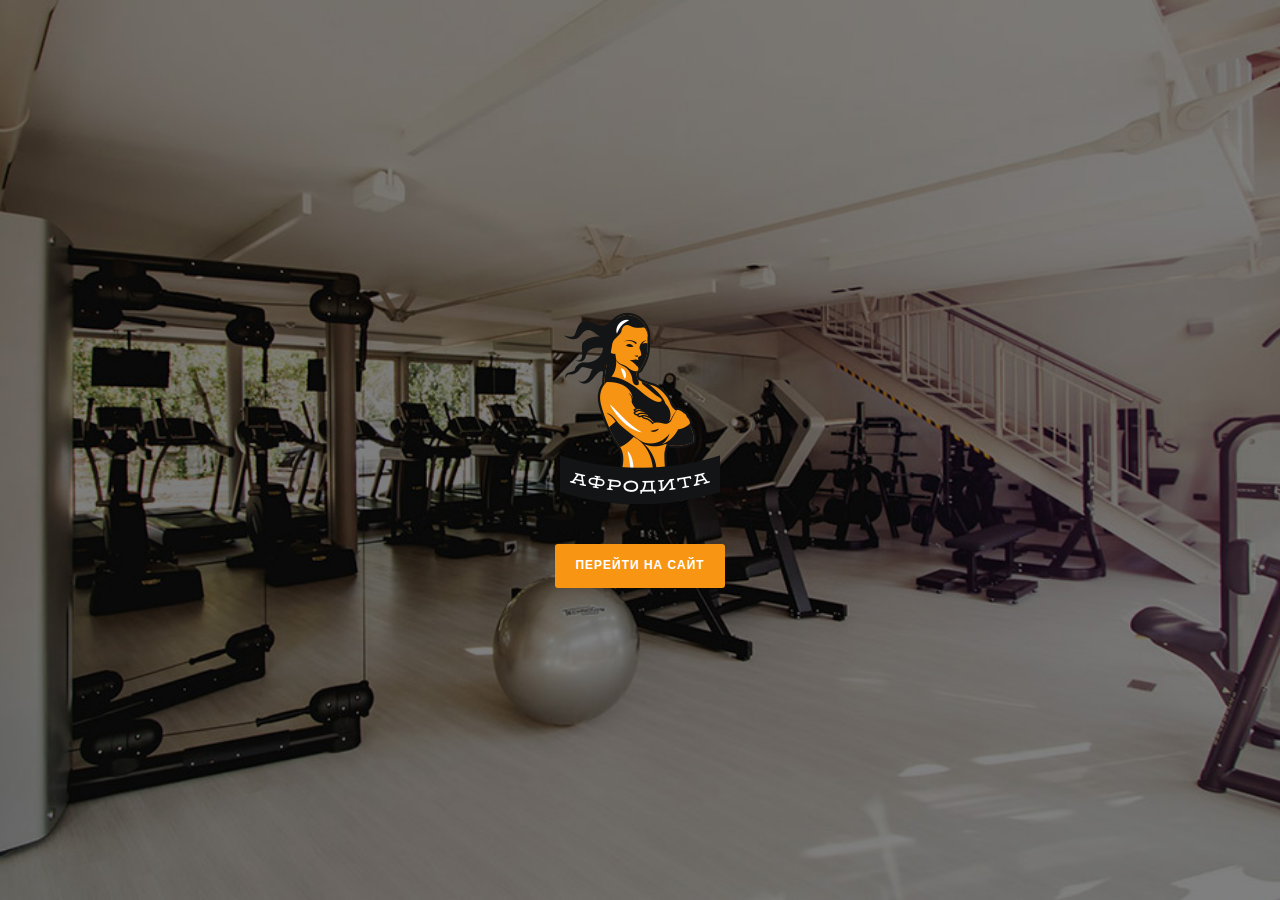
<file: index.html>
<!DOCTYPE html>
<html lang="en">
<head>
  <meta charset="UTF-8">
  <meta name="viewport" content="width=1100">
  <meta http-equiv="X-UA-Compatible" content="ie=edge">
  <title>Afrodita</title>
  <link rel="stylesheet" href="css/main.css">
</head>
<body>
  
  <section class="intro">
    <div class="intro__anim">
      <div class="intro__logo">
        <img src="img/logo/logo-intro.png" alt="logo" class="intro__img">
      </div>
      <div class="itro__btn">
        <a href="main.html" class="intro__link">Перейти на сайт</a>
      </div>
    </div>
  </section>

  <script src="js/app.js"></script>

</body>
</html>
</file>
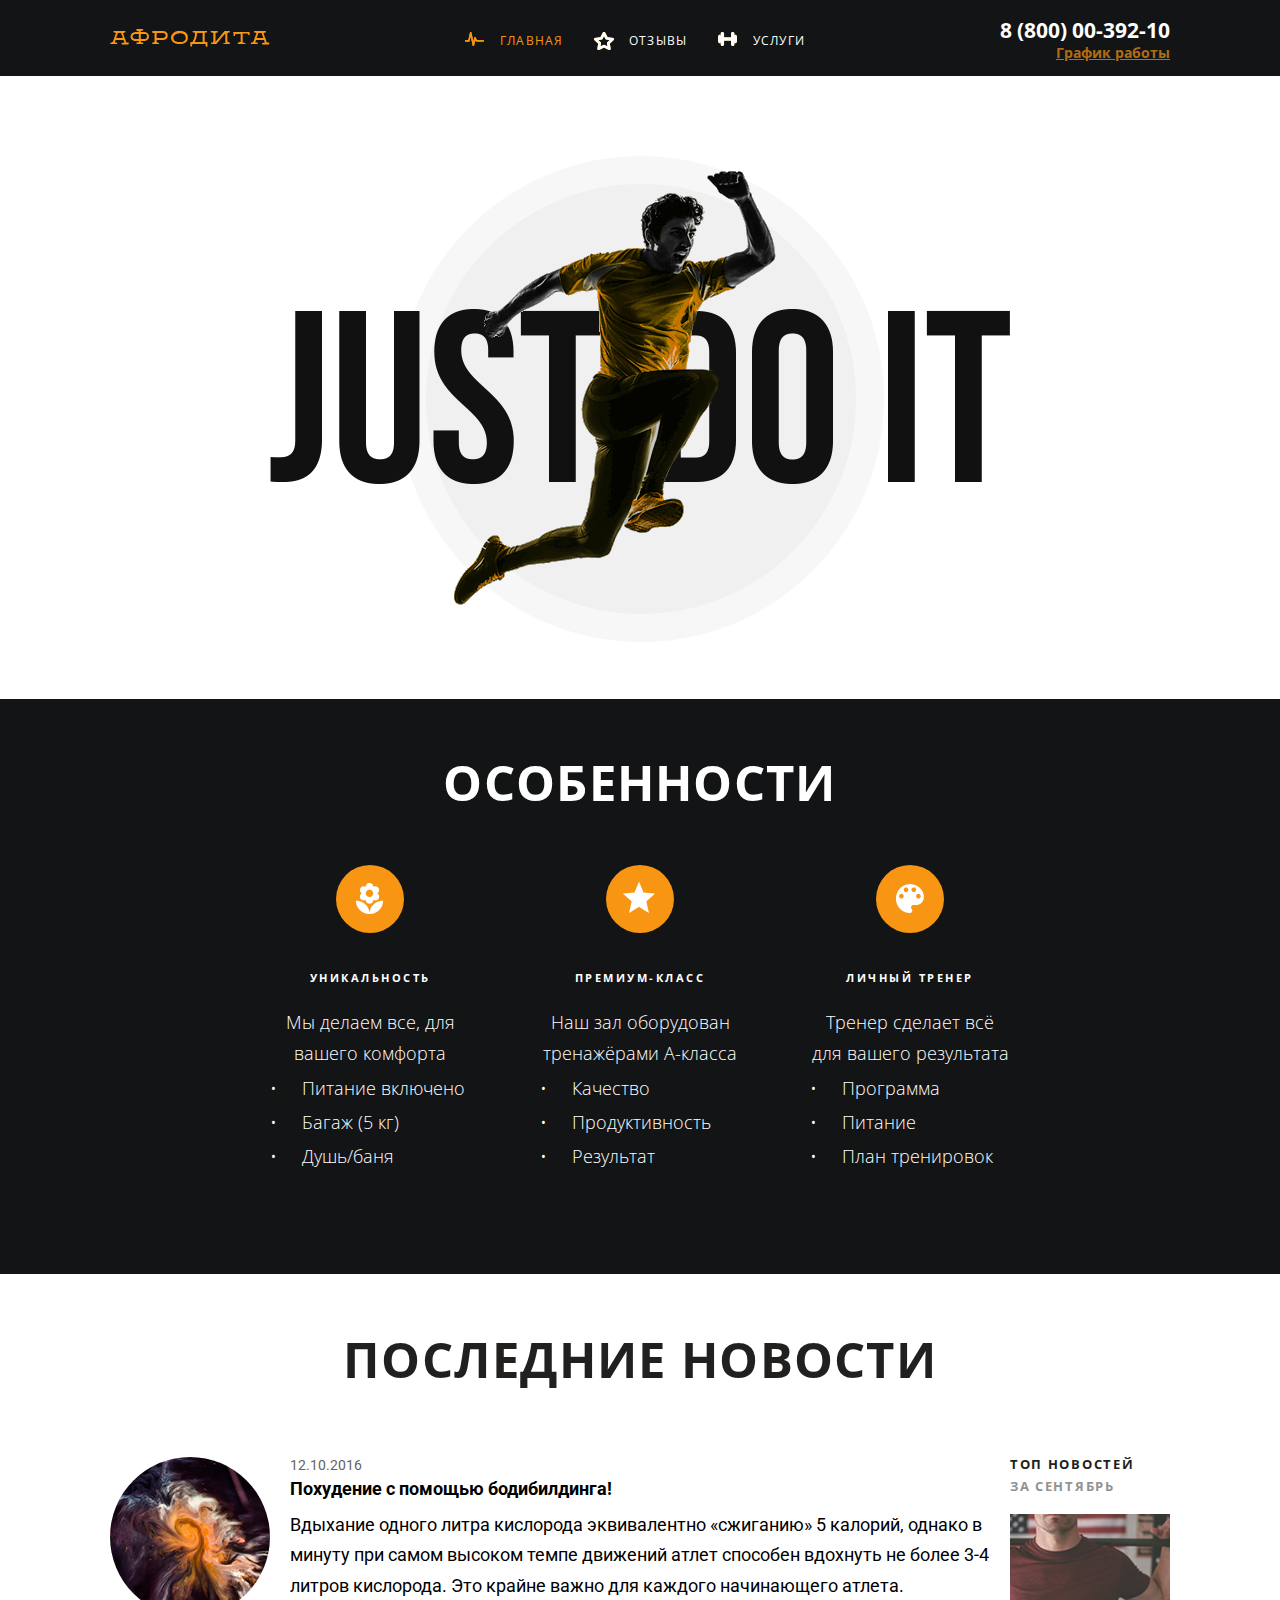
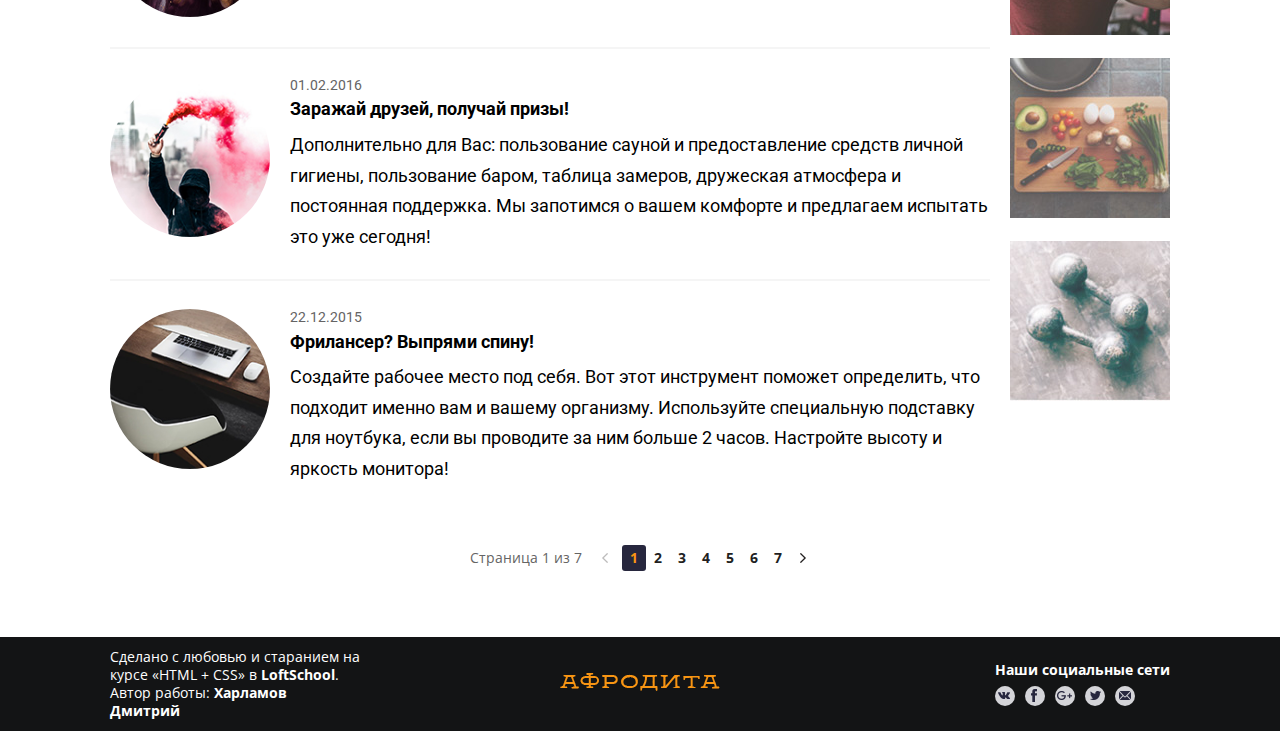
<file: main.html>
<!DOCTYPE html>
<html lang="en">

<head>
  <meta charset="UTF-8">
  <meta name="viewport" content="width=1100">
  <meta http-equiv="X-UA-Compatible" content="ie=edge">
  <title>Afrodita</title>
  <link href="https://fonts.googleapis.com/css?family=Open+Sans:300,400,400i,700" rel="stylesheet">
  <link href="https://fonts.googleapis.com/css?family=Roboto:300,700" rel="stylesheet">
  <link rel="stylesheet" href="css/main.css">
</head>

<body>

  <div class="wrapper">

    <header class="header">
      <div class="container">
        <div class="header__row">
          <div class="header__col">
            <a href="#" class="logo">
              <img src="img/logo/logo-main.png" alt="Afrodita" class="logo__img">
            </a>
          </div>
          <div class="header__col">
            <nav class="nav">
              <ul class="nav__list">
                <li class="nav__item">
                  <a href="#" class="nav__link nav__link--main nav__link--active">Главная</a>
                </li>
                <li class="nav__item">
                  <a href="reviews.html" class="nav__link nav__link--feed">Отзывы</a>
                </li>
                <li class="nav__item">
                  <a href="prices.html" class="nav__link nav__link--service">Услуги</a>
                </li>
              </ul>
            </nav>
          </div>
          <div class="header__col">
            <adress class="contacts">
              <a href="tel:+78000039210" class="contacts__phone">8 (800) 00-392-10</a>
              <a class="contacts__desc">
                График работы
                <div class="contacts__drop">
                  <div class="contacts__drop-day">пн-вс: 09:00-20:00</div>
                  <div class="contacts__drop-time">обед: 14:00-14:30</div>
                </div>
              </a> 
            </adress>
          </div> 
        </div>
      </div>
    </header>

    <section class="banner">
      <div class="container container--small">
        <img src="img/decor/banner.png" alt="Just do it" class="banner__img">
      </div>
    </section> 

    <main class="main-content">

      <section class="features">
        <div class="container container--small">
          <h2 class="title title--color-white title--center">Особенности</h2>
          <ul class="features__list">
            <li class="features__item">
              <div class="feature">
                <div class="feature__icon feature__icon--flower"></div>
                <div class="feature__title">Уникальность</div>
                <div class="feature__desc">Мы делаем все,  для вашего комфорта</div>
                <ul class="feature__list">
                  <li class="feature__item">Питание включено</li>
                  <li class="feature__item">Багаж (5 кг)</li>
                  <li class="feature__item">Душь/баня</li>
                </ul> 
              </div>
            </li>
            <li class="features__item">
              <div class="feature">
                <div class="feature__icon feature__icon--star"></div>
                <div class="feature__title">Премиум-класс</div>
                <div class="feature__desc">Наш зал оборудован тренажёрами A-класса</div>
                <ul class="feature__list">
                  <li class="feature__item">Качество</li>
                  <li class="feature__item">Продуктивность</li>
                  <li class="feature__item">Результат</li>
                </ul> 
              </div>
            </li>
            <li class="features__item">
              <div class="feature">
                <div class="feature__icon feature__icon--pallete"></div>
                <div class="feature__title">Личный тренер</div>
                <div class="feature__desc">Тренер сделает всё для вашего результата</div>
                <ul class="feature__list">
                  <li class="feature__item">Программа</li>
                  <li class="feature__item">Питание</li>
                  <li class="feature__item">План тренировок</li>
                </ul> 
              </div>
            </li>
          </ul>
        </div>
      </section>

      <div class="container">

        <section class="news">
          <h2 class="title title--center">Последние новости</h2>
          <div class="news__wrapper">
            <section class="last-news">
              <ul class="last-news__list">
                <li class="last-news__item">
                  <div class="new">
                    <div class="new__avatar">
                      <img src="img/avatar/avatar_news/blackhole.jpg" alt="blackhole" class="new__img">
                    </div>
                    <div class="new__content">
                      <div class="new__data">12.10.2016</div>
                      <h5 class="new__title">Похудение с помощью бодибилдинга!</h5>
                      <p class="new__desc">
                          Вдыхание одного литра кислорода эквивалентно «сжиганию» 5 калорий, однако в минуту при самом высоком темпе движений атлет способен вдохнуть не более 3-4 литров кислорода. Это крайне важно для каждого начинающего атлета.
                      </p>
                    </div>
                  </div>
                </li>
                <li class="last-news__item">
                  <div class="new">
                    <div class="new__avatar">
                      <img src="img/avatar/avatar_news/pinksmoke.jpg" alt="pinksmoke" class="new__img">
                    </div>
                    <div class="new__content">
                      <div class="new__data">01.02.2016</div>
                      <h5 class="new__title">Заражай друзей, получай призы!</h5>
                      <p class="new__desc">
                          Дополнительно для Вас: пользование сауной и предоставление средств личной гигиены, пользование баром, таблица замеров, дружеская атмосфера и постоянная поддержка. Мы запотимся о вашем комфорте и предлагаем испытать это уже сегодня!
                      </p>
                    </div>
                  </div>
                </li>
                <li class="last-news__item">
                  <div class="new">
                    <div class="new__avatar">
                      <img src="img/avatar/avatar_news/workplace.jpg" alt="workspace" class="new__img">
                    </div>
                    <div class="new__content">
                      <div class="new__data">22.12.2015</div>
                      <h5 class="new__title">Фрилансер? Выпрями спину!</h5>
                      <p class="new__desc">
                          Создайте рабочее место под себя. Вот этот инструмент поможет определить, что подходит именно вам и вашему организму. Используйте специальную подставку для ноутбука, если вы проводите за ним больше 2 часов. Настройте высоту и яркость монитора! 
                      </p>
                    </div>
                  </div>
                </li>
              </ul>
            </section>
            <section class="top-news">
              <div class="top-news__title">
                <h3 class="top-news__top">Топ новостей</h3>
                <span class="top-news__data">за сентябрь</span>
              </div>
              <ul class="top-news__list">
                <li class="top-news__item">
                  <a href="" class="top-news__link">
                    <img src="img/avatar/avatar_news/Layer 10.jpg" alt="" class="top-news__img">
                  </a>
                </li>
                <li class="top-news__item">
                  <a href="" class="top-news__link">
                    <img src="img/avatar/avatar_news/Layer 11.jpg" alt="" class="top-news__img">
                  </a>
                </li>
                <li class="top-news__item">
                  <a href="" class="top-news__link">
                    <img src="img/avatar/avatar_news/Layer 12.jpg" alt="" class="top-news__img">
                  </a>
                </li>
              </ul>
            </section>
          </div>
        </section>
        
        <section class="pagination">
          <div class="pagination__info">Страница
              <span class="pagination__current">1</span> из
              <span class="pagination__total">7</span>
          </div>
          <a href="#" class="pagination__btn pagination__btn--prev"></a>
          <ul class="pagination__list">
            <li class="pagination__item pagination__item--active">
              <a href="#" class="pagination__link">1</a>
            </li>
            <li class="pagination__item">
              <a href="#" class="pagination__link">2</a>
            </li>
            <li class="pagination__item">
              <a href="#" class="pagination__link">3</a>
            </li>
            <li class="pagination__item">
              <a href="#" class="pagination__link">4</a>
            </li>
            <li class="pagination__item">
              <a href="#" class="pagination__link">5</a>
            </li>
            <li class="pagination__item">
              <a href="#" class="pagination__link">6</a>
            </li>
            <li class="pagination__item">
              <a href="#" class="pagination__link">7</a>
            </li>
          </ul>
          <a href="#" class="pagination__btn pagination__btn--next"></a>
        </section>

      </div>

    </main>   
    
  </div>

  <footer class="footer">
    <div class="container">
      <div class="footer__row">
        <div class="footer__col">
          <div class="copiright">
              Сделано с любовью и старанием на курсе «HTML + CSS» в 
              <a href="#" class="copiright__link">LoftSchool</a>. Автор работы: <b>Харламов Дмитрий</b>
          </div>
        </div>
        <div class="footer__col">
          <a href="#" class="logo">
            <img src="img/logo/logo-main.png" alt="afrodita" class="logo__img">
          </a>   
        </div>
        <div class="footer__col footer__col--right">
          <div class="socials">
            <div class="socials__title">Наши социальные сети</div>
            <ul class="socials__list">
              <li class="socials__item">
                <a href="#" class="socials__link socials__link_vk"></a>
              </li>
              <li class="socials__item">
                <a href="#" class="socials__link socials__link_fb"></a>
              </li>
              <li class="socials__item">
                <a href="#" class="socials__link socials__link_gp"></a>
              </li>
              <li class="socials__item">
                <a href="#" class="socials__link socials__link_tw"></a>
              </li>
              <li class="socials__item">
                <a href="#" class="socials__link socials__link_mail"></a>
              </li>
            </ul>
          </div>
        </div>
      </div>
    </div>
  </footer>
    
</body>

</html>
</file>
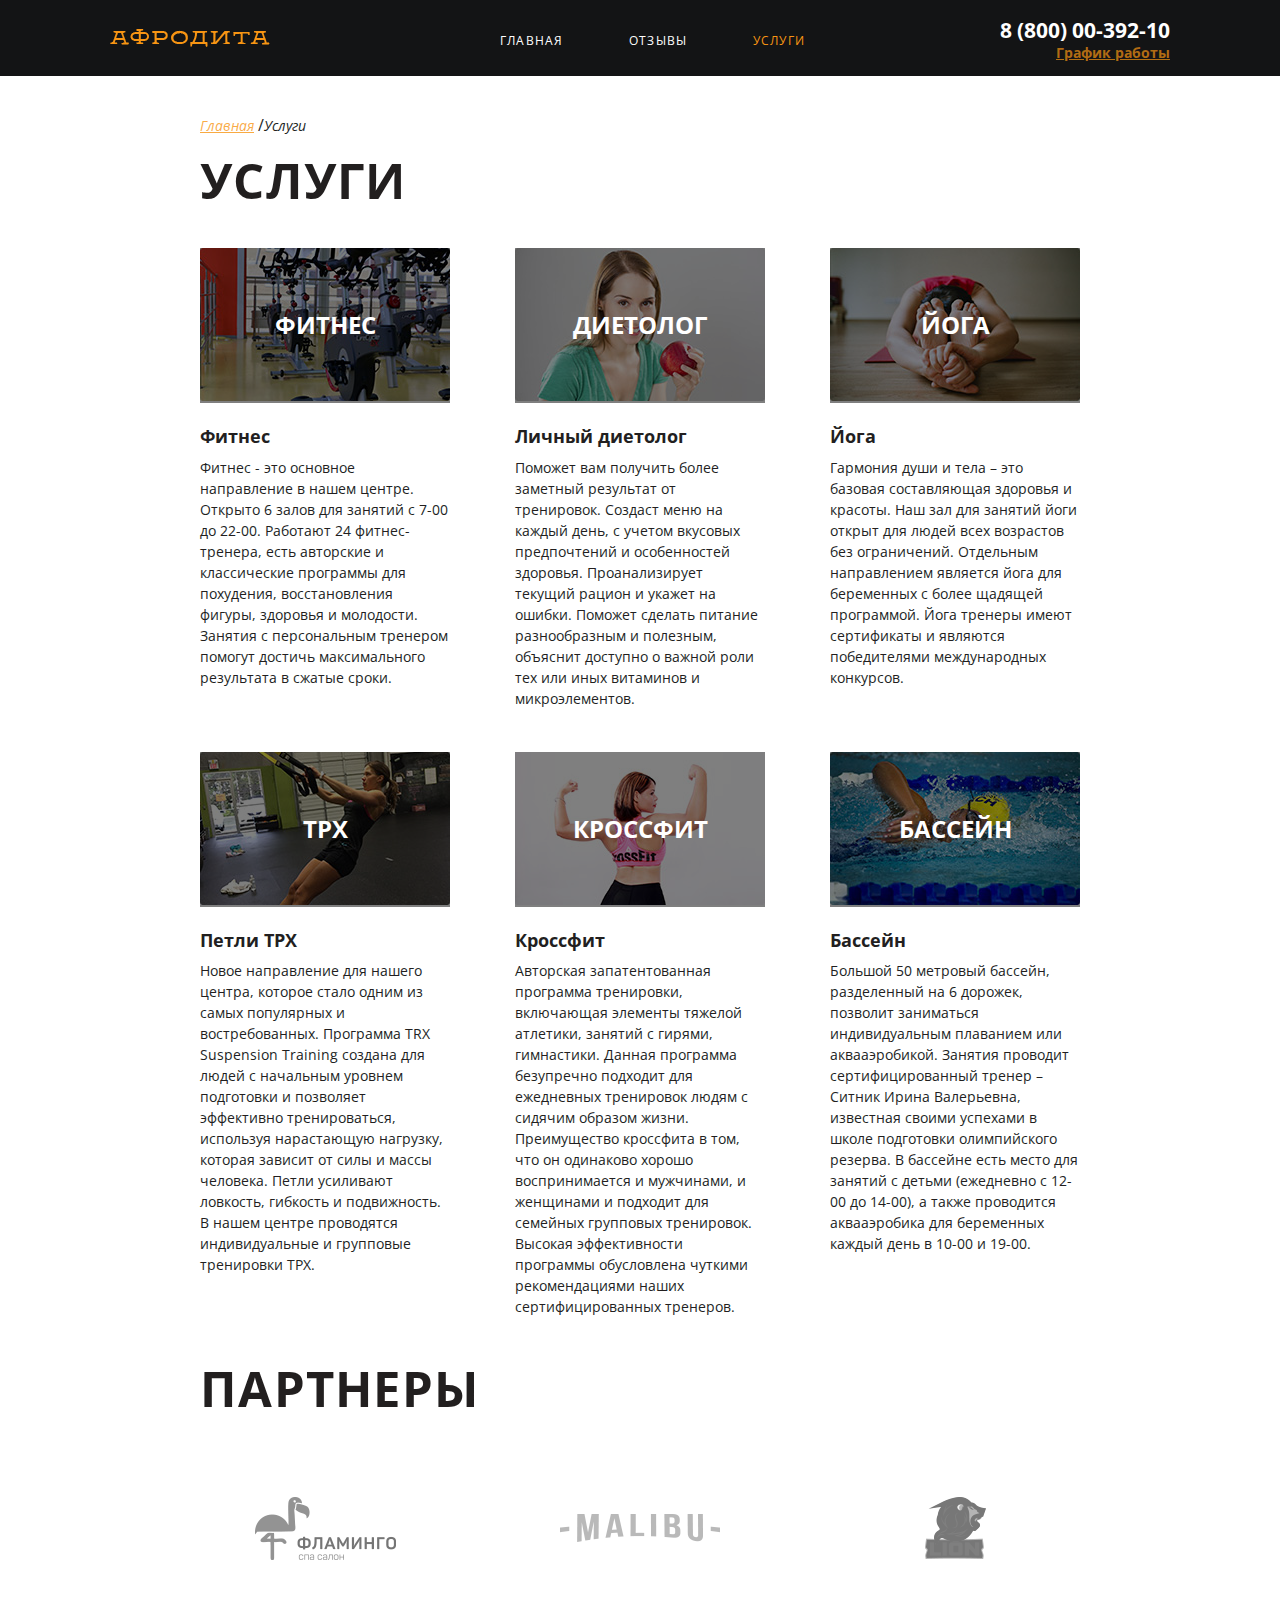
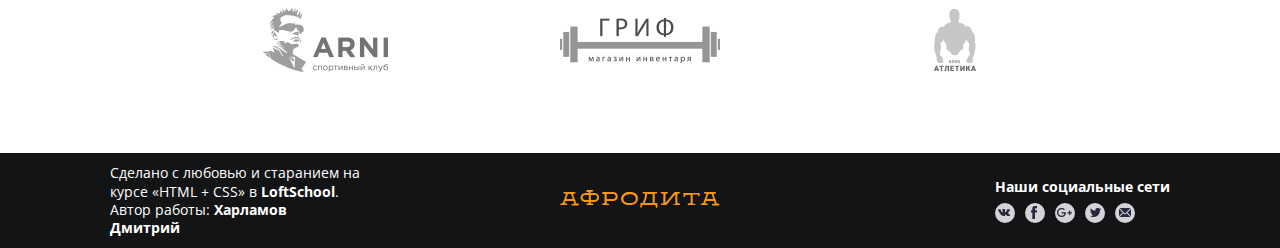
<file: prices.html>
<!DOCTYPE html>
<html lang="en">

<head>
  <meta charset="UTF-8">
  <meta name="viewport" content="width=1100">
  <meta http-equiv="X-UA-Compatible" content="ie=edge">
  <title>Afrodita</title>
  <link href="https://fonts.googleapis.com/css?family=Open+Sans:400,700" rel="stylesheet">
  <link href="https://fonts.googleapis.com/css?family=Roboto:300,700" rel="stylesheet">
  <link rel="stylesheet" href="css/main.css">
</head>

<body>
  <div class="wrapper">

    <header class="header">
      <div class="container">
        <div class="header__row">
          <div class="header__col">
            <a href="#" class="logo">
              <img src="img/logo/logo-main.png" alt="Afrodita" class="logo__img">
            </a>
          </div>
          <div class="header__col">
            <nav class="nav">
              <ul class="nav__list">
                <li class="nav__item">
                  <a href="main.html" class="nav__link nav__link--icon nav__link--main-icon">Главная</a>
                </li>
                <li class="nav__item">
                  <a href="reviews.html" class="nav__link nav__link--icon nav__link--feed-icon">Отзывы</a>
                </li>
                <li class="nav__item">
                  <a href="№" class="nav__link nav__link--icon nav__link--service-icon nav__link--active">Услуги</a>
                </li>
              </ul>
            </nav>
          </div>
          <div class="header__col">
            <adress class="contacts">
              <a href="tel:+78000039210" class="contacts__phone">8 (800) 00-392-10</a>
              <a class="contacts__desc">
                График работы
                <div class="contacts__drop">
                  <span class="contacts__drop-day">пн-вс: 09:00-20:00</span>
                  <br>
                  <span class="contacts__drop-time">обед: 14:00-14:30</span>
                </div>
              </a> 
            </adress>
          </div> 
        </div>
      </div>
    </header>

    <main class="main-content">
      <div class="container container--article">

        <nav class="breadcrumbs">
          <ul class="breadcrumbs__list">
            <li class="breadcrumbs__item">
              <a href="main.html" class="breadcrumbs__link">Главная</a>
            </li>
            <li class="breadcrumbs__item">
              <a href="#" class="breadcrumbs__link breadcrumbs__link--active">Услуги</a>
            </li>
          </ul>
        </nav>

        <section class="prices">
          <h2 class="title">Услуги</h2>
          <ul class="prices__list">
            <li class="prices__item">
              <div class="price">
                <div class="price__avatar">
                  <img src="img/decor/prices/sports.jpg" alt="" class="price__avatar-img">
                  <div class="price__avatar-name">Фитнес</div>
                </div>
                <div class="price__desc">
                  <div class="price__desc-name">Фитнес</div>
                  <div class="price__desc-text">
                    Фитнес - это основное направление в нашем центре. Открыто 6 залов для занятий с 7-00 до 22-00. Работают 24 фитнес-тренера, есть авторские и классические программы для похудения, восстановления фигуры, здоровья и молодости. Занятия с персональным тренером помогут достичь максимального результата в сжатые сроки.
                  </div>
                </div>
              </div>
            </li>
            <li class="prices__item">
              <div class="price">
                <div class="price__avatar">
                  <img src="img/decor/prices/apple.jpg" alt="" class="price__avatar-img">
                  <div class="price__avatar-name">Диетолог</div>
                </div>
                <div class="price__desc">
                  <div class="price__desc-name">Личный диетолог</div>
                  <div class="price__desc-text">
                    Поможет вам получить более заметный результат от тренировок. Создаст меню на каждый день, с учетом вкусовых предпочтений и особенностей здоровья. Проанализирует текущий рацион и укажет на ошибки. Поможет сделать питание разнообразным и полезным, объяснит доступно о важной роли тех или иных витаминов и микроэлементов.
                  </div>
                </div>
              </div>
            </li>
            <li class="prices__item">
              <div class="price">
                <div class="price__avatar">
                  <img src="img/decor/prices/yoga.jpg" alt="" class="price__avatar-img">
                  <div class="price__avatar-name">Йога</div>
                </div>
                <div class="price__desc">
                  <div class="price__desc-name">Йога</div>
                  <div class="price__desc-text">
                    Гармония души и тела – это базовая составляющая здоровья и красоты. Наш зал для занятий йоги открыт для людей всех возрастов без ограничений. Отдельным направлением является йога для беременных с более щадящей программой. Йога тренеры имеют сертификаты и являются победителями международных конкурсов.
                  </div>
                </div>
              </div>
            </li>
            <li class="prices__item">
              <div class="price">
                <div class="price__avatar">
                  <img src="img/decor/prices/trx.jpg" alt="" class="price__avatar-img">
                  <div class="price__avatar-name">ТРХ</div>
                </div>
                <div class="price__desc">
                  <div class="price__desc-name">Петли ТРХ</div>
                  <div class="price__desc-text">
                    Новое направление для нашего центра, которое стало одним из самых популярных и востребованных. Программа TRX Suspension Training создана для людей с начальным уровнем подготовки и позволяет эффективно тренироваться, используя нарастающую нагрузку, которая зависит от силы и массы человека. Петли усиливают ловкость, гибкость и подвижность. В нашем центре проводятся индивидуальные и групповые тренировки ТРХ.
                  </div>
                </div>
              </div>
            </li>
            <li class="prices__item">
              <div class="price">
                <div class="price__avatar">
                  <img src="img/decor/prices/women.jpg" alt="" class="price__avatar-img">
                  <div class="price__avatar-name">Кроссфит</div>
                </div>
                <div class="price__desc">
                  <div class="price__desc-name">Кроссфит</div>
                  <div class="price__desc-text">
                    Авторская запатентованная программа тренировки, включающая элементы тяжелой атлетики, занятий с гирями, гимнастики. Данная программа безупречно подходит для ежедневных тренировок людям с сидячим образом жизни. Преимущество кроссфита в том, что он одинаково хорошо воспринимается и мужчинами, и женщинами и подходит для семейных групповых тренировок. Высокая эффективности программы обусловлена чуткими рекомендациями наших сертифицированных тренеров.
                  </div>
                </div>
              </div>
            </li>
            <li class="prices__item">
              <div class="price">
                <div class="price__avatar">
                  <img src="img/decor/prices/swimming.jpg" alt="" class="price__avatar-img">
                  <div class="price__avatar-name">Бассейн</div>
                </div>
                <div class="price__desc">
                  <div class="price__desc-name">Бассейн</div>
                  <div class="price__desc-text"> 
                    Большой 50 метровый бассейн, разделенный на 6 дорожек, позволит заниматься индивидуальным плаванием или аквааэробикой. Занятия проводит сертифицированный тренер – Ситник Ирина Валерьевна, известная своими успехами в школе подготовки олимпийского резерва. В бассейне есть место для занятий с детьми (ежедневно с 12-00 до 14-00), а также проводится аквааэробика для беременных каждый день в 10-00 и 19-00.
                  </div>
                </div>
              </div>
            </li>
          </ul>
        </section>

        <section class="partners">
          <h2 class="title title--big-margin">Партнеры</h2>
          <ul class="partners__list">
            <li class="partners__item">
              <div class="partner">
                <a href="" class="partner__link">
                  <img src="img/decor/partners/logo-1.png" alt="partner" class="partner__logo">
                </a>
              </div>
            </li>
            <li class="partners__item">
              <div class="partner">
                <a href="" class="partner__link">
                  <img src="img/decor/partners/logo-2.png" alt="partner" class="partner__logo">
                </a>
              </div>
            </li>
            <li class="partners__item">
              <div class="partner">
                <a href="" class="partner__link">
                  <img src="img/decor/partners/logo-3.png" alt="partner" class="partner__logo">
                </a>
              </div>
            </li>
            <li class="partners__item">
              <div class="partner">
                <a href="" class="partner__link">
                  <img src="img/decor/partners/logo-4.png" alt="partner" class="partner__logo">
                </a>
              </div>
            </li>
            <li class="partners__item">
              <div class="partner">
                <a href="" class="partner__link">
                  <img src="img/decor/partners/logo-5.png" alt="partner" class="partner__logo">
                </a>
              </div>
            </li>
            <li class="partners__item">
              <div class="partner">
                <a href="" class="partner__link">
                  <img src="img/decor/partners/logo-6.png" alt="partner" class="partner__logo">
                </a>
              </div>
            </li>
          </ul>
        </section>

      </div>
    </main>

    </div>

  </div>

  <footer class="footer">
    <div class="container">
      <div class="footer__row">
        <div class="footer__col">
          <div class="copiright">
              Сделано с любовью и старанием на курсе «HTML + CSS» в 
              <a href="#" class="copiright__link">LoftSchool</a>. Автор работы: <b>Харламов Дмитрий</b>
          </div>
        </div>
        <div class="footer__col">
          <a href="#" class="logo">
            <img src="img/logo/logo-main.png" alt="afrodita" class="logo__img">
          </a>   
        </div>
        <div class="footer__col footer__col--right">
          <div class="socials">
            <div class="socials__title">Наши социальные сети</div>
            <ul class="socials__list">
              <li class="socials__item">
                <a href="#" class="socials__link socials__link_vk"></a>
              </li>
              <li class="socials__item">
                <a href="#" class="socials__link socials__link_fb"></a>
              </li>
              <li class="socials__item">
                <a href="#" class="socials__link socials__link_gp"></a>
              </li>
              <li class="socials__item">
                <a href="#" class="socials__link socials__link_tw"></a>
              </li>
              <li class="socials__item">
                <a href="#" class="socials__link socials__link_mail"></a>
              </li>
            </ul>
          </div>
        </div>
      </div>
    </div>
  </footer>

</body>

</html>
</file>
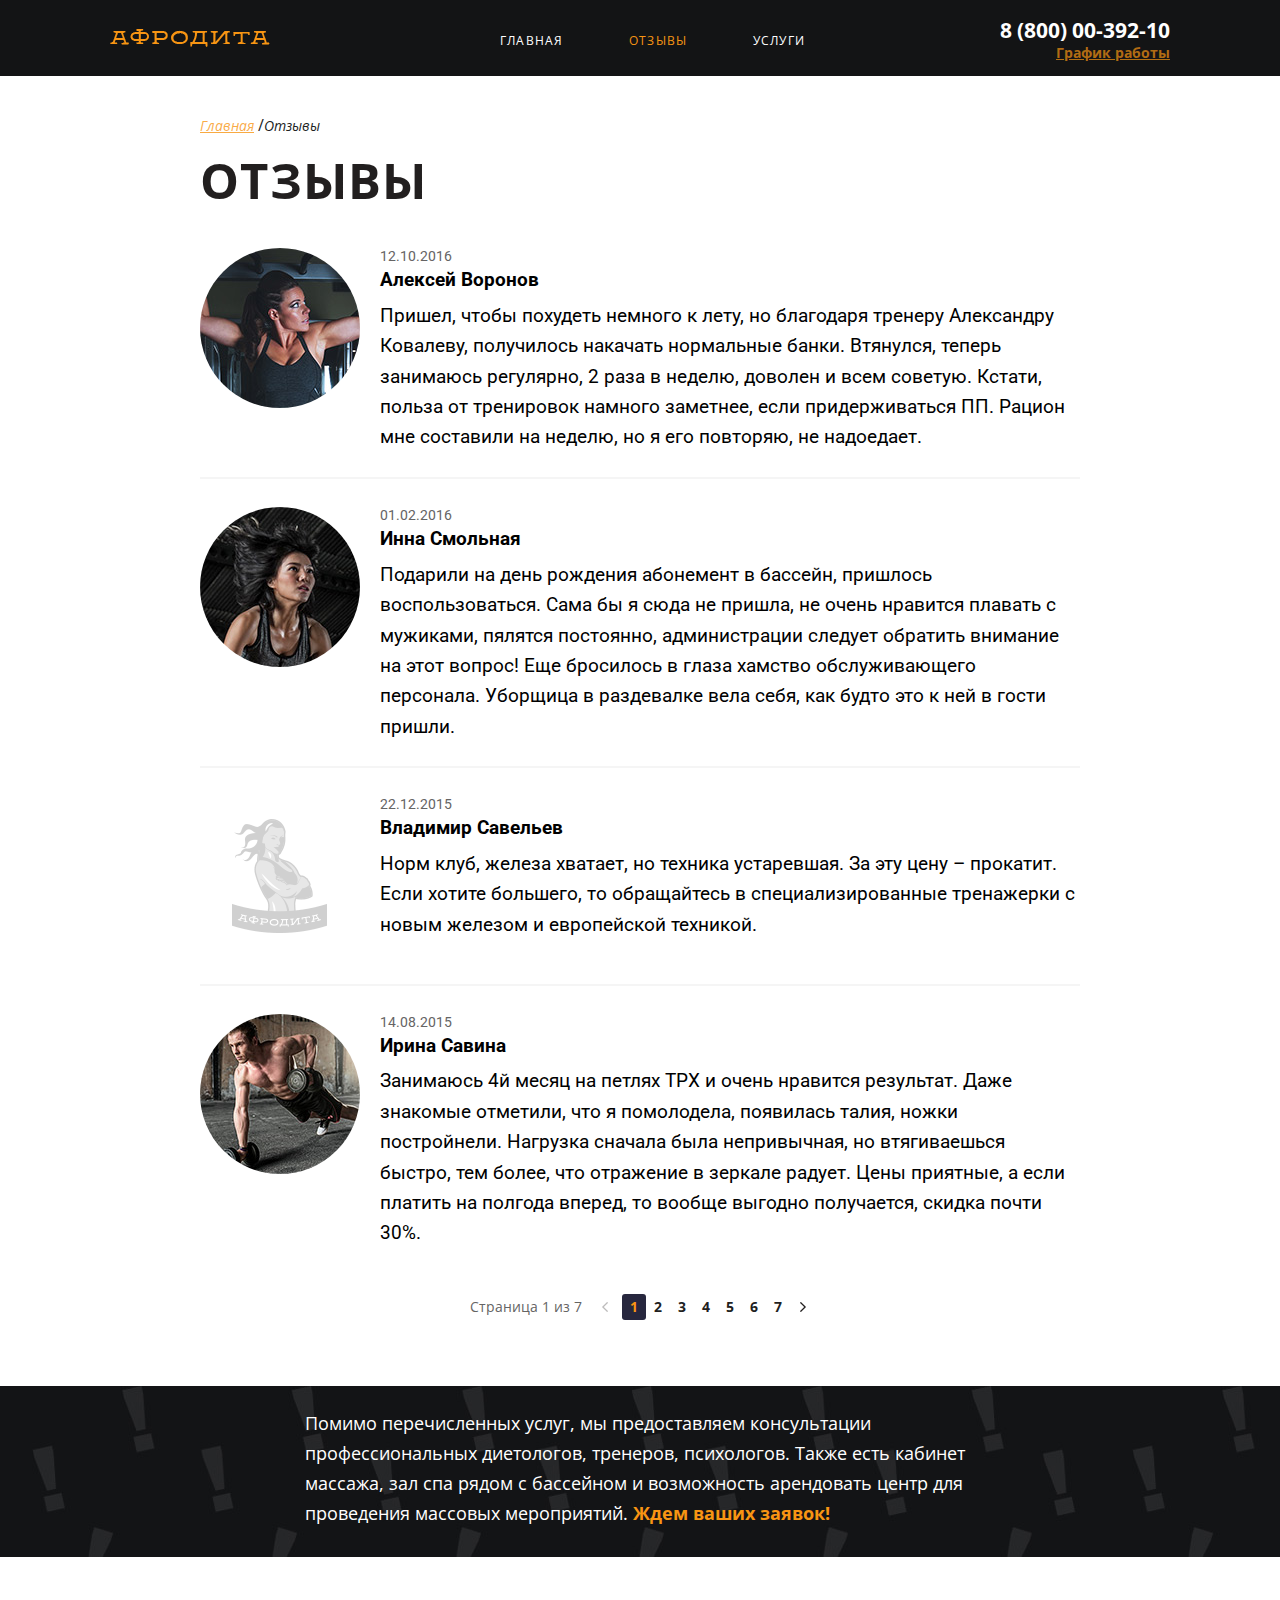
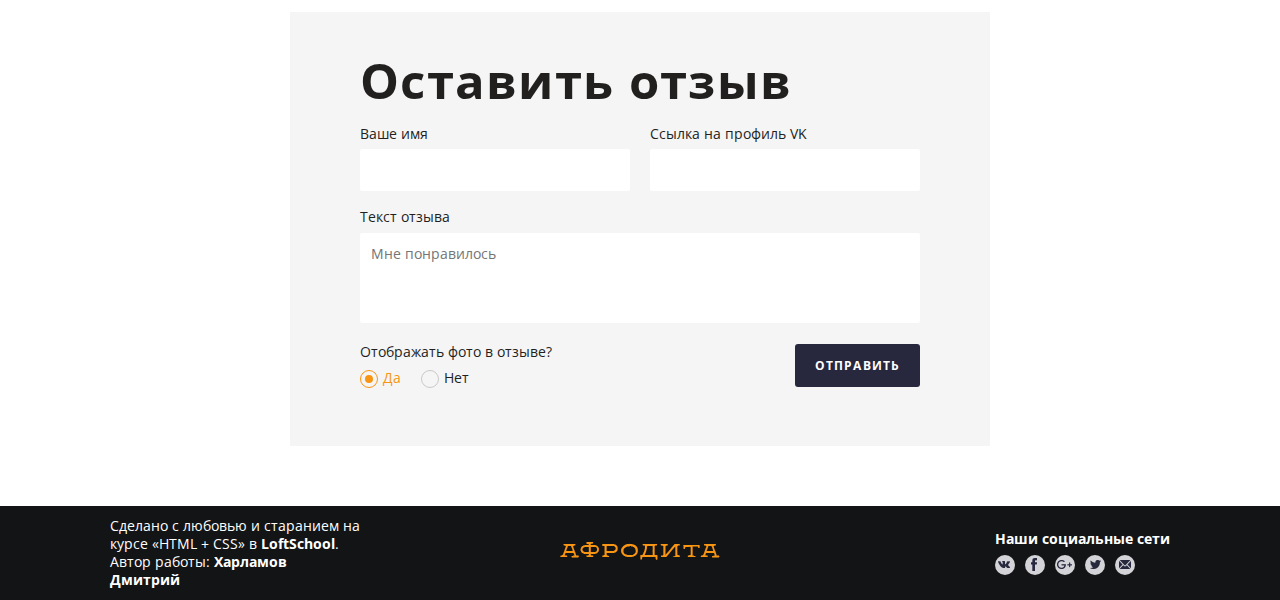
<file: reviews.html>
<!DOCTYPE html>
<html lang="en">

<head>
  <meta charset="UTF-8">
  <meta name="viewport" content="width=1100">
  <meta http-equiv="X-UA-Compatible" content="ie=edge">
  <title>Afrodita</title>
  <link href="https://fonts.googleapis.com/css?family=Open+Sans:300,400,400i,700" rel="stylesheet">
  <link href="https://fonts.googleapis.com/css?family=Roboto:300,700" rel="stylesheet">
  <link rel="stylesheet" href="css/main.css">
</head>

<body>

  <div class="wrapper">

    <header class="header">
      <div class="container">
        <div class="header__row">
          <div class="header__col">
            <a href="#" class="logo">
              <img src="img/logo/logo-main.png" alt="Afrodita" class="logo__img">
            </a>
          </div>
          <div class="header__col">
            <nav class="nav">
              <ul class="nav__list">
                <li class="nav__item">
                  <a href="main.html" class="nav__link nav__link--icon nav__link--main-icon">Главная</a>
                </li>
                <li class="nav__item">
                  <a href="#" class="nav__link nav__link--icon nav__link--feed-icon nav__link--active">Отзывы</a>
                </li>
                <li class="nav__item">
                  <a href="prices.html" class="nav__link nav__link--icon nav__link--service-icon">Услуги</a>
                </li>
              </ul>
            </nav>
          </div>
          <div class="header__col">
            <adress class="contacts">
              <a href="tel:+78000039210" class="contacts__phone">8 (800) 00-392-10</a>
              <a class="contacts__desc">
                График работы
                <div class="contacts__drop">
                  <span class="contacts__drop-day">пн-вс: 09:00-20:00</span>
                  <br>
                  <span class="contacts__drop-time">обед: 14:00-14:30</span>
                </div>
              </a> 
            </adress>
          </div> 
        </div>
      </div>
    </header>

    <main class="main-content">
      <div class="container container--article">

        <nav class="breadcrumbs">
          <ul class="breadcrumbs__list">
            <li class="breadcrumbs__item">
              <a href="main.html" class="breadcrumbs__link">Главная</a>
            </li>
            <li class="breadcrumbs__item">
              <a href="#" class="breadcrumbs__link breadcrumbs__link--active">Отзывы</a>
            </li>
          </ul>
        </nav>

        <section class="reviews">
          <h2 class="title">Отзывы</h2>
          <ul class="reviews__list">
            <li class="reviews__item">
              <div class="review">
                <div class="review__avatar">
                  <img src="img/avatar/avatar_reviews/alex.jpg" alt="avatar1" class="review__img">
                </div>
                <div class="review__content">
                  <div class="review__data">12.10.2016</div>
                  <h5 class="review__title">Алексей Воронов</h5>
                  <p class="review__desc">
                    Пришел, чтобы похудеть немного к лету, но благодаря тренеру Александру Ковалеву, получилось накачать нормальные банки. Втянулся, теперь занимаюсь регулярно, 2 раза в неделю, доволен и всем советую. Кстати, польза от тренировок намного заметнее, если придерживаться ПП. Рацион мне составили на неделю, но я его повторяю, не надоедает.
                  </p>
                </div>
              </div>
            </li>
            <li class="reviews__item">
              <div class="review">
                <div class="review__avatar">
                  <img src="img/avatar/avatar_reviews/inna.jpg" alt="avatar2" class="review__img">
                </div>
                <div class="review__content">
                  <div class="review__data">01.02.2016</div>
                  <h5 class="review__title">Инна Смольная</h5>
                  <p class="review__desc">
                    Подарили на день рождения абонемент в бассейн, пришлось воспользоваться. Сама бы я сюда не пришла, не очень нравится плавать с мужиками, пялятся постоянно, администрации следует обратить внимание на этот вопрос! Еще бросилось в глаза хамство обслуживающего персонала. Уборщица в раздевалке вела себя, как будто это к ней в гости пришли.
                  </p>
                </div>
              </div>
            </li>
            <li class="reviews__item">
              <div class="review">
                <div class="review__avatar">
                  <img src="img/avatar/avatar_reviews/logo-fig.png" alt="avatar3" class="review__img">
                </div>
                <div class="review__content">
                  <div class="review__data">22.12.2015</div>
                  <h5 class="review__title">Владимир Савельев</h5>
                  <p class="review__desc">
                    Норм клуб, железа хватает, но техника устаревшая. За эту цену – прокатит. Если хотите большего, то обращайтесь в специализированные тренажерки с новым железом и европейской техникой.
                  </p>
                </div>
              </div>
            </li>
            <li class="reviews__item">
              <div class="review">
                <div class="review__avatar">
                  <img src="img/avatar/avatar_reviews/irina.jpg" alt="avatar4" class="review__img">
                </div>
                <div class="review__content">
                  <div class="review__data">14.08.2015</div>
                  <h5 class="review__title">Ирина Савина</h5>
                  <p class="review__desc">                          
                    Занимаюсь 4й месяц на петлях ТРХ и очень нравится результат. Даже знакомые отметили, что я помолодела, появилась талия, ножки постройнели. Нагрузка сначала была непривычная, но втягиваешься быстро, тем более, что отражение в зеркале радует. Цены приятные, а если платить на полгода вперед, то вообще выгодно получается, скидка почти 30%.
                  </p>
                </div>
              </div>
            </li>
          </ul>
        </section>

        <section class="pagination">
          <div class="pagination__info">Страница
              <span class="pagination__current">1</span> из
              <span class="pagination__total">7</span>
          </div>
          <a href="#" class="pagination__btn pagination__btn--prev"></a>
          <ul class="pagination__list">
            <li class="pagination__item pagination__item--active">
              <a href="#" class="pagination__link">1</a>
            </li>
            <li class="pagination__item">
              <a href="#" class="pagination__link">2</a>
            </li>
            <li class="pagination__item">
              <a href="#" class="pagination__link">3</a>
            </li>
            <li class="pagination__item">
              <a href="#" class="pagination__link">4</a>
            </li>
            <li class="pagination__item">
              <a href="#" class="pagination__link">5</a>
            </li>
            <li class="pagination__item">
              <a href="#" class="pagination__link">6</a>
            </li>
            <li class="pagination__item">
              <a href="#" class="pagination__link">7</a>
            </li>
          </ul>
          <a href="#" class="pagination__btn pagination__btn--next"></a>
        </section>

      </div>
    </main>
        
    <section class="pattern">
      <div class="pattern__content-text">
          Помимо перечисленных услуг, мы предоставляем консультации профессиональных диетологов, тренеров, психологов. Также есть кабинет массажа, зал спа рядом с бассейном и возможность арендовать центр для проведения массовых мероприятий. <span>Ждем ваших заявок!</span> 
      </div>
    </section>

    <section class="feedback">
      <div class="feedback__content">
        <h2 class="title title--form">Оставить отзыв</h2>
        <form action="" class="form">
          <div class="form__row">
            <div class="form__col">
              <label for="name" class="form__label">Ваше имя</label>
              <input type="text" name="name" id="name" class="form__input">
            </div>
            <div class="form__col">
              <label for="vk" class="form__label">Ссылка на профиль VK</label>
              <input type="text" name="vk" id="vk" class="form__input">
            </div>
          </div>
          <div class="form__row">
            <div class="form__col-text">
              <label for="comments" class="form__label">Текст отзыва</label>
              <textarea name="comments" id="comments" class="form__input form__input--textarea" placeholder="Мне понравилось"></textarea>
            </div>
          </div>
          <div class="form__row">
            <div class="form__col">
              <div class="form__controls">
                <div class="form__controls-title">Отображать фото в отзыве?</div>
                <div class="form__controls-radios">
                  <label class="form__radio">
                    <input type="radio" class="form__radio-elem" name="photo" checked>
                    <div class="form__radio-fake"></div>
                    <div class="form__radio-title">Да</div>
                  </label>
                  <label class="form__radio">
                    <input type="radio" class="form__radio-elem" name="photo">
                    <div class="form__radio-fake"></div>
                    <div class="form__radio-title">Нет</div>
                  </label>
                </div>
              </div>
            </div>
            <div class="form__col form__col-right">
              <button type="submit" class="form__submit">Отправить</button>
            </div>
          </div>
        </form>
      </div>
    </section>
      
    </div>

  </div>

  <footer class="footer">
    <div class="container">
      <div class="footer__row">
        <div class="footer__col">
          <div class="copiright">
              Сделано с любовью и старанием на курсе «HTML + CSS» в 
              <a href="#" class="copiright__link">LoftSchool</a>. Автор работы: <b>Харламов Дмитрий</b>
          </div>
        </div>
        <div class="footer__col">
          <a href="#" class="logo">
            <img src="img/logo/logo-main.png" alt="afrodita" class="logo__img">
          </a>   
        </div>
        <div class="footer__col footer__col--right">
          <div class="socials">
            <div class="socials__title">Наши социальные сети</div>
            <ul class="socials__list">
              <li class="socials__item">
                <a href="#" class="socials__link socials__link_vk"></a>
              </li>
              <li class="socials__item">
                <a href="#" class="socials__link socials__link_fb"></a>
              </li>
              <li class="socials__item">
                <a href="#" class="socials__link socials__link_gp"></a>
              </li>
              <li class="socials__item">
                <a href="#" class="socials__link socials__link_tw"></a>
              </li>
              <li class="socials__item">
                <a href="#" class="socials__link socials__link_mail"></a>
              </li>
            </ul>
          </div>
        </div>
      </div>
    </div>
  </footer>

</body>

</html>
</file>
<file: css/main.css>
/* layout settings */

@import url("layout/normalize.css");
@import url("layout/base.css");

/* blocks */

@import url("blocks/global.css");
@import url("blocks/header.css");
@import url("blocks/footer.css");
@import url("blocks/nav.css");
@import url("blocks/breadcrumbs.css");
@import url("blocks/pagination.css");
@import url("blocks/dropdown.css");

/* Intro page */

@import url('intro/intro-animate.css');
@import url('intro/intro.css');

/* Main page */

@import url('main/banner.css');
@import Url('main/features.css');
@import url('main/last-news.css');

/* Reviews page */

@import url('reviews/reviews.css');
@import url('reviews/pattern.css');
@import url('reviews/feedback.css');

/* Prices page */

@import url('prices/prices.css');
@import url('prices/partners.css');
</file>
